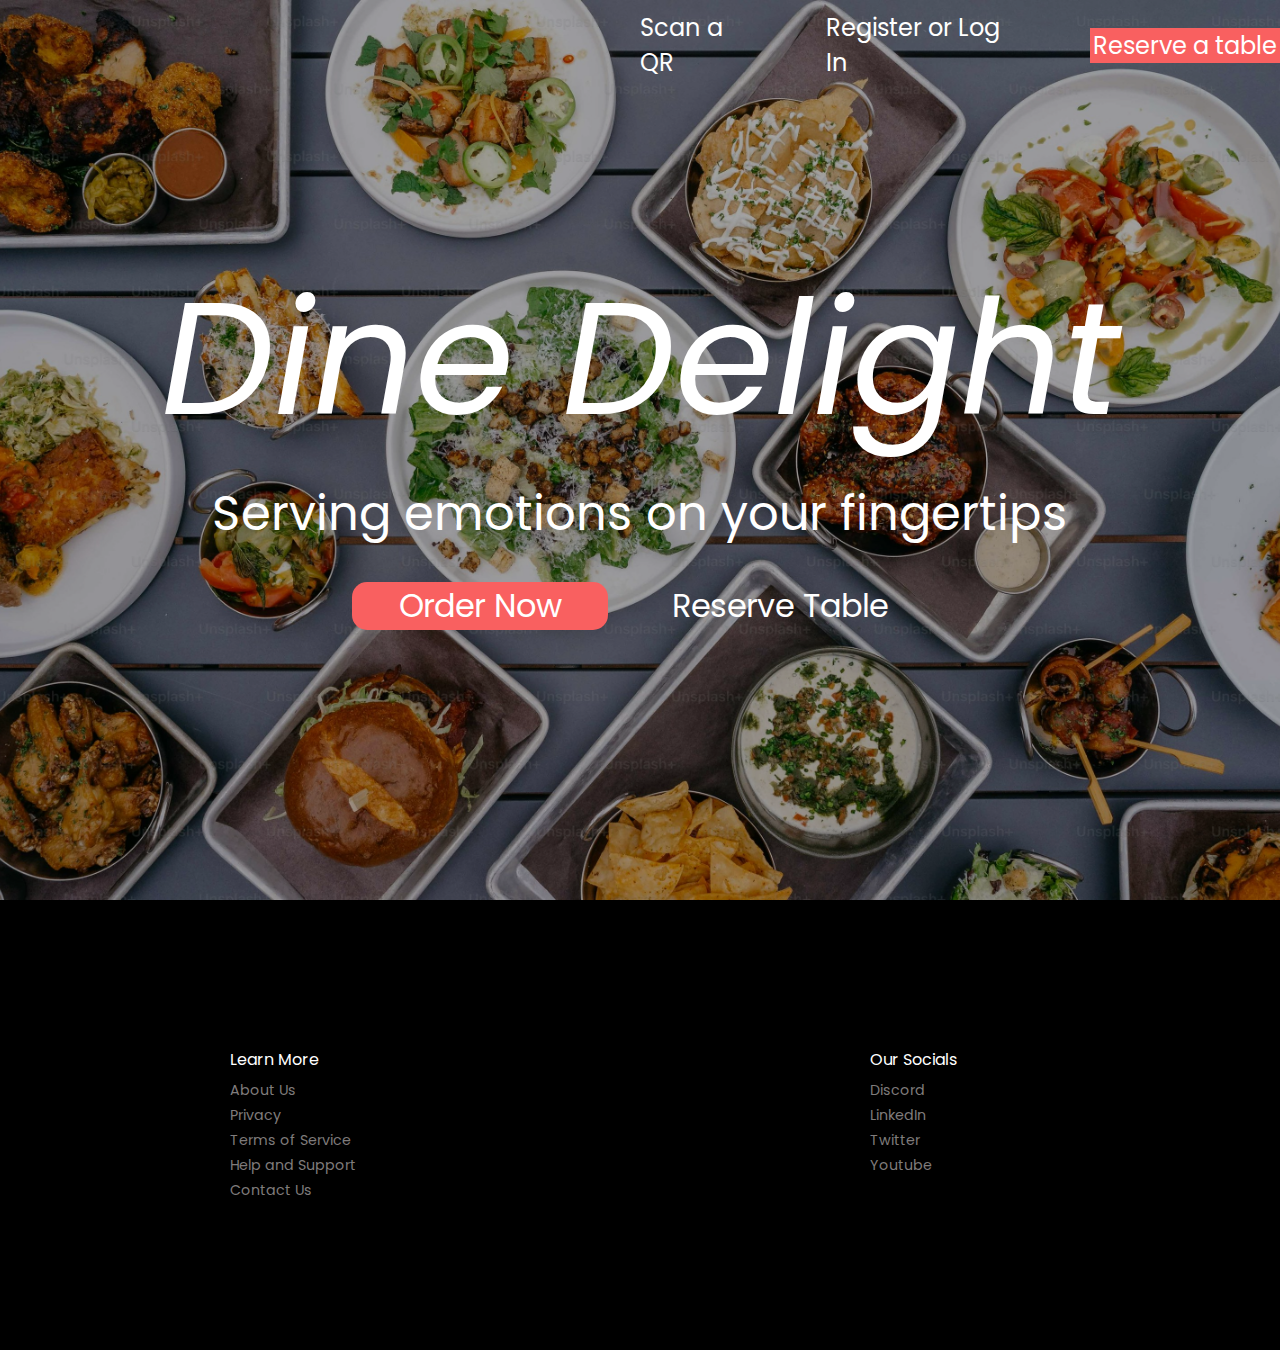
<file: index.html>
<!DOCTYPE html>
<html lang="en">

<head>
  <meta charset="UTF-8">
  <meta name="viewport" content="width=device-width, initial-scale=1.0">
  <title>Dine Deligt</title>
  <link rel="stylesheet" href="style.css">
  <link rel="preconnect" href="https://fonts.googleapis.com" />
  <link rel="preconnect" href="https://fonts.gstatic.com" crossorigin />
  <link
    href="https://fonts.googleapis.com/css2?family=Poppins:ital,wght@0,100;0,200;0,300;0,400;0,500;0,600;0,700;0,800;0,900;1,100;1,200;1,300;1,400;1,500;1,600;1,700;1,800;1,900&display=swap"
    rel="stylesheet" />
    <meta name="description" content="Dine Delight - Hotel, Restaurant, QR Code Menu and Table Reservation system.">
<link rel="icon" href="assets/favicon.ico" type="image/x-icon">

</head>

<body>
  <nav>
    <div class="navbar">
      <a class="btns secondary" href="pages/scanqr/index.html">Scan a QR</a>
      <a class="btns secondary" href="pages/login/index.html">Register or Log In</a>
      <a class="btns primary" href="pages/reserve/index.html">Reserve a table</a>
    </div>
  </nav>
  <section>
    <div class="container">
      <p class="name">Dine Delight</p>
      <p class="tagline">Serving emotions on your fingertips</p>
      <div class="buttons"><a href="pages/menu/index.html" class="btn primary">Order Now</a>
        <a href="pages/reserve/index.html" class="btn secondary">Reserve Table</a>
      </div>

    </div>

    <div class="shade"></div>
    <img src="assets/background.jpeg" alt="">
  </section>

  <footer>
    <div class="footer">
      <div class="learnMore">
        <p class="footerHeading">Learn More</p>
        <a href="pages/about/index.html">About Us</a>
        <a href="pages/privacy/index.html">Privacy</a>
        <a href="pages/terms/index.html">Terms of Service</a>
        <a href="pages/support/index.html">Help and Support</a>
        <a href="pages/contact/index.html">Contact Us</a>
      </div>
      <div class="socials">
        <p class="footerHeading">Our Socials</p>
        <a href="https://discord.com">Discord</a>
        <a href="https://linkedin.com">LinkedIn</a>
        <a href="https://twitter.com">Twitter</a>
        <a href="https://youtube.com">Youtube</a>
        <br />
      </div>
    </div>
  </footer>
</body>

</html>
</file>
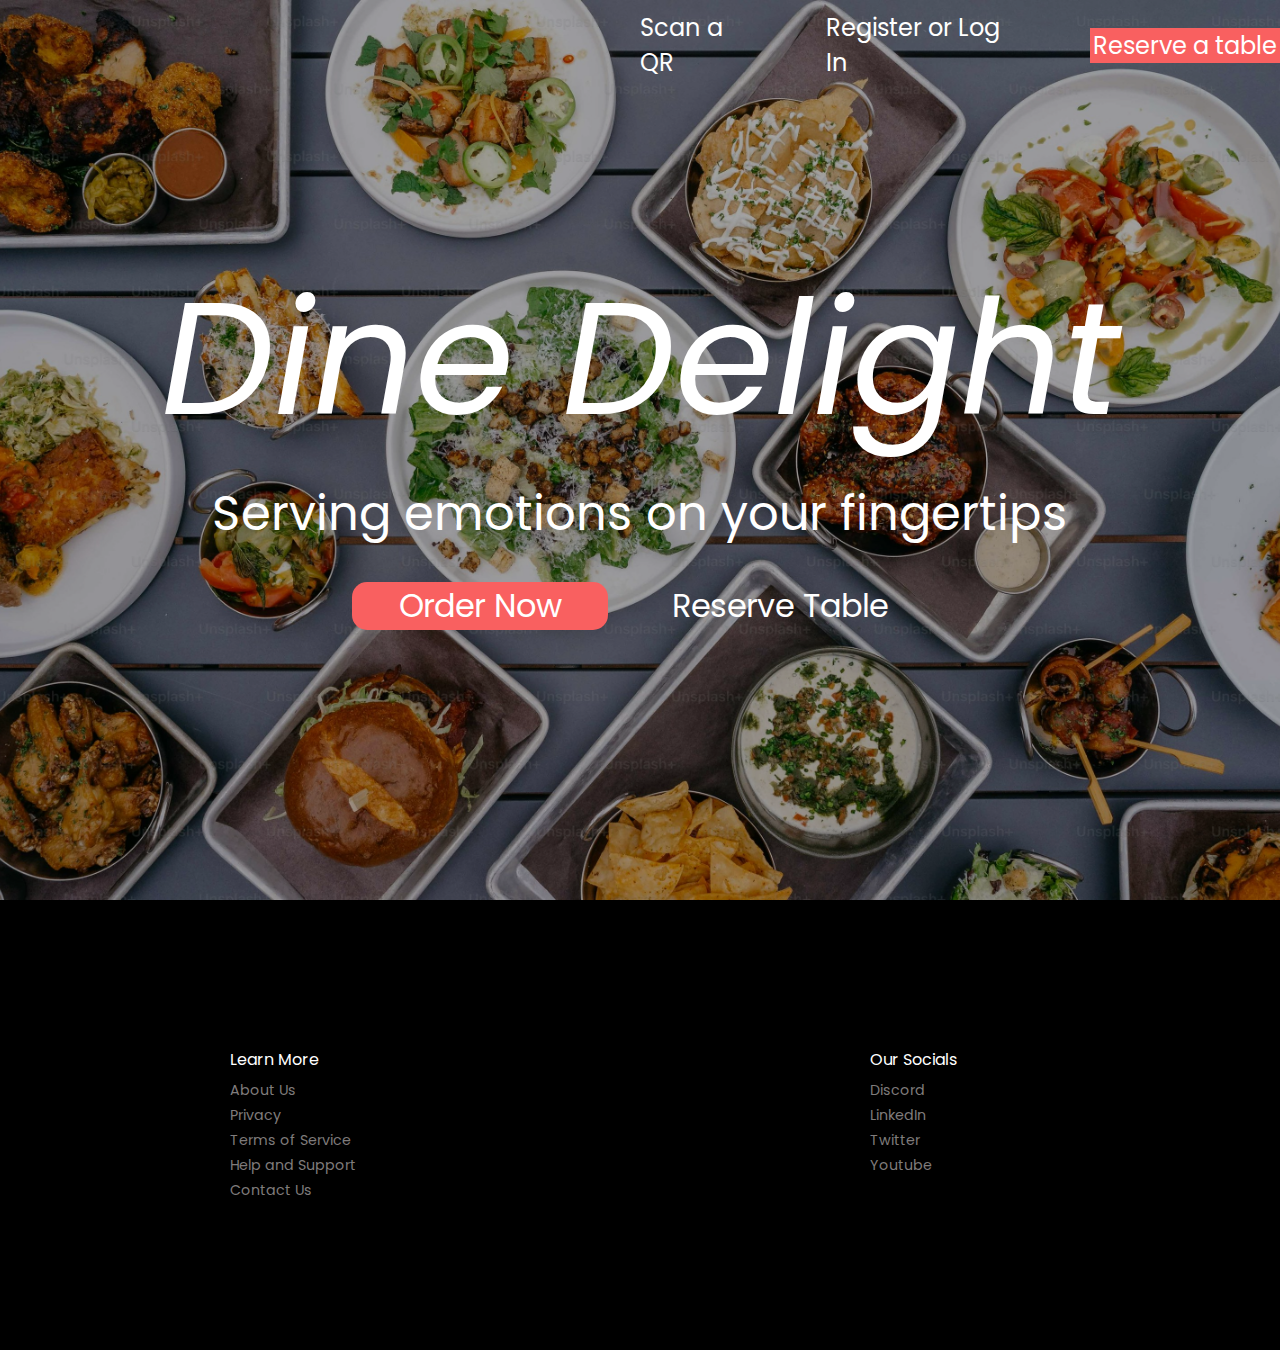
<file: frontend/index.html>
<!DOCTYPE html>
<html lang="en">

<head>
  <meta charset="UTF-8">
  <meta name="viewport" content="width=device-width, initial-scale=1.0">
  <title>Dine Deligt</title>
  <link rel="stylesheet" href="style.css">
  <link rel="preconnect" href="https://fonts.googleapis.com" />
  <link rel="preconnect" href="https://fonts.gstatic.com" crossorigin />
  <link
    href="https://fonts.googleapis.com/css2?family=Poppins:ital,wght@0,100;0,200;0,300;0,400;0,500;0,600;0,700;0,800;0,900;1,100;1,200;1,300;1,400;1,500;1,600;1,700;1,800;1,900&display=swap"
    rel="stylesheet" />
    <meta name="description" content="Dine Delight - Hotel, Restaurant, QR Code Menu and Table Reservation system.">
<link rel="icon" href="/favicon.ico" type="image/x-icon">

</head>

<body>
  <nav>
    <div class="navbar">
      <a class="btns secondary" href="/scanqr">Scan a QR</a>
      <a class="btns secondary" href="/register">Register or Log In</a>
      <a class="btns primary" href="/reserve">Reserve a table</a>
    </div>
  </nav>
  <section>
    <div class="container">
      <p class="name">Dine Delight</p>
      <p class="tagline">Serving emotions on your fingertips</p>
      <div class="buttons"><a href="/frontend/pages/menu.html" class="btn primary">Order Now</a>
        <a href="/reserve" class="btn secondary">Reserve Table</a>
      </div>

    </div>

    <div class="shade"></div>
    <img src="assets/background.jpeg" alt="">
  </section>

  <footer>
    <div class="footer">
      <div class="learnMore">
        <p class="footerHeading">Learn More</p>
        <a href="/about">About Us</a>
        <a href="/about">Privacy</a>
        <a href="/about">Terms of Service</a>
        <a href="/about">Help and Support</a>
        <a href="/contact">Contact Us</a>
      </div>
      <div class="socials">
        <p class="footerHeading">Our Socials</p>
        <a href="https://google.com">Discord</a>
        <a href="/about">LinkedIn</a>
        <a href="/about">Twitter</a>
        <a href="/about">Youtube</a>
        <br />
      </div>
    </div>
  </footer>
</body>

</html>
</file>
<file: style.css>
* {
    margin: 0;
    padding: 0;
    font-family: poppins ,sans-serif;
}

body {
    overflow-x: hidden;
}

html {
    overflow-x: hidden;
}

.navbar {
    right: 0;
    position: absolute;
    height: 10vh;
    width: 50vw;
    z-index: 3;
    display: flex;
    /* justify-content: space-between; */
    align-items: center;
    gap: 4rem;


}

.navbar a {
    z-index: 3;
    color: white;
    font-size: 1.5rem;
    text-decoration: none;
}

section {
    position: relative;
    width: 100%;
    height: 100vh;
}

section img {
    width: 100%;
    height: 100%;
    object-fit: cover;
    display: block;
}

.shade {
    position: absolute;
    top: 0;
    left: 0;
    width: 100%;
    height: 100%;
    background-color: rgba(0, 0, 0, 0.302);
    z-index: 1;
}



.container {
    display: flex;
    flex-direction: column;
    justify-content: center;
    align-items: center;
    position: absolute;
    top: 0;
    left: 0;
    height: 100%;
    width: 100%;
    z-index: 2;
}



.name {
    font-style: italic;

    font-size: 10rem;
    color: white;
    margin: 0;
}

.tagline {
    font-size: 3rem;
    color: white;
    margin: 0;
}



.footer {
    height: 50vh;
    width: 100%;
    background-color: #000;
    display: flex;
}

.footerHeading {
    margin-bottom: 6px;
    width: 180px;
    text-align: left;
    font-size: medium;
    text-decoration: none;
    color: white;
}

.learnMore,
.socials {
    justify-content: center;
    align-items: center;
    height: 50vh;
    width: 50%;
    display: inline-flex;
    flex-direction: column;
}

.learnMore>a,
.socials>a {
    margin: 2px;
    width: 180px;
    text-align: left;
    font-size: 0.89rem;
    text-decoration: none;
    color: rgb(127, 123, 123);
}


.primary {
    width: 30%;
    text-align: center;
    background-color: #f96060;
}



.learnMore a:hover , .socials a:hover{
    color: white;
}

.hero-buttons {
    position: absolute;
    z-index: 2;
}

.buttons {
    
    display: flex;
    align-items: center;
    justify-content: center;
    font-size: 2rem;
    width: 100%;
}

.buttons > a {
    text-decoration: none;
    color: white;
    gap: 2rem;
    width: 20%;
    margin: 2rem;
}

.btn {
    border-radius: 15px;
}
</file>
<file: frontend/style.css>
* {
    margin: 0;
    padding: 0;
    font-family: poppins;
}

body {
    overflow-x: hidden;
}

html {
    overflow-x: hidden;
}

.navbar {
    right: 0;
    position: absolute;
    height: 10vh;
    width: 50vw;
    z-index: 3;
    display: flex;
    /* justify-content: space-between; */
    align-items: center;
    gap: 4rem;


}

.navbar a {
    z-index: 3;
    color: white;
    font-size: 1.5rem;
    text-decoration: none;
}

section {
    position: relative;
    width: 100%;
    height: 100vh;
}

section img {
    width: 100%;
    height: 100%;
    object-fit: cover;
    display: block;
}

.shade {
    position: absolute;
    top: 0;
    left: 0;
    width: 100%;
    height: 100%;
    background-color: rgba(0, 0, 0, 0.302);
    z-index: 1;
}



.container {
    display: flex;
    flex-direction: column;
    justify-content: center;
    align-items: center;
    position: absolute;
    top: 0;
    left: 0;
    height: 100%;
    width: 100%;
    z-index: 2;
}



.name {
    font-style: italic;

    font-size: 10rem;
    color: white;
    margin: 0;
}

.tagline {
    font-size: 3rem;
    color: white;
    margin: 0;
}



.footer {
    height: 50vh;
    width: 100%;
    background-color: #000;
    display: flex;
}

.footerHeading {
    margin-bottom: 6px;
    width: 180px;
    text-align: left;
    font-size: medium;
    text-decoration: none;
    color: white;
}

.learnMore,
.socials {
    justify-content: center;
    align-items: center;
    height: 50vh;
    width: 50%;
    display: inline-flex;
    flex-direction: column;
}

.learnMore>a,
.socials>a {
    margin: 2px;
    width: 180px;
    text-align: left;
    font-size: 0.89rem;
    text-decoration: none;
    color: rgb(127, 123, 123);
}


.primary {
    width: 30%;
    text-align: center;
    background-color: #f96060;
}



.learnMore a:hover , .socials a:hover{
    color: white;
}

.hero-buttons {
    position: absolute;
    z-index: 2;
}

.buttons {
    
    display: flex;
    align-items: center;
    justify-content: center;
    font-size: 2rem;
    width: 100%;
}

.buttons > a {
    text-decoration: none;
    color: white;
    gap: 2rem;
    width: 20%;
    margin: 2rem;
}

.btn {
    border-radius: 15px;
}
</file>
